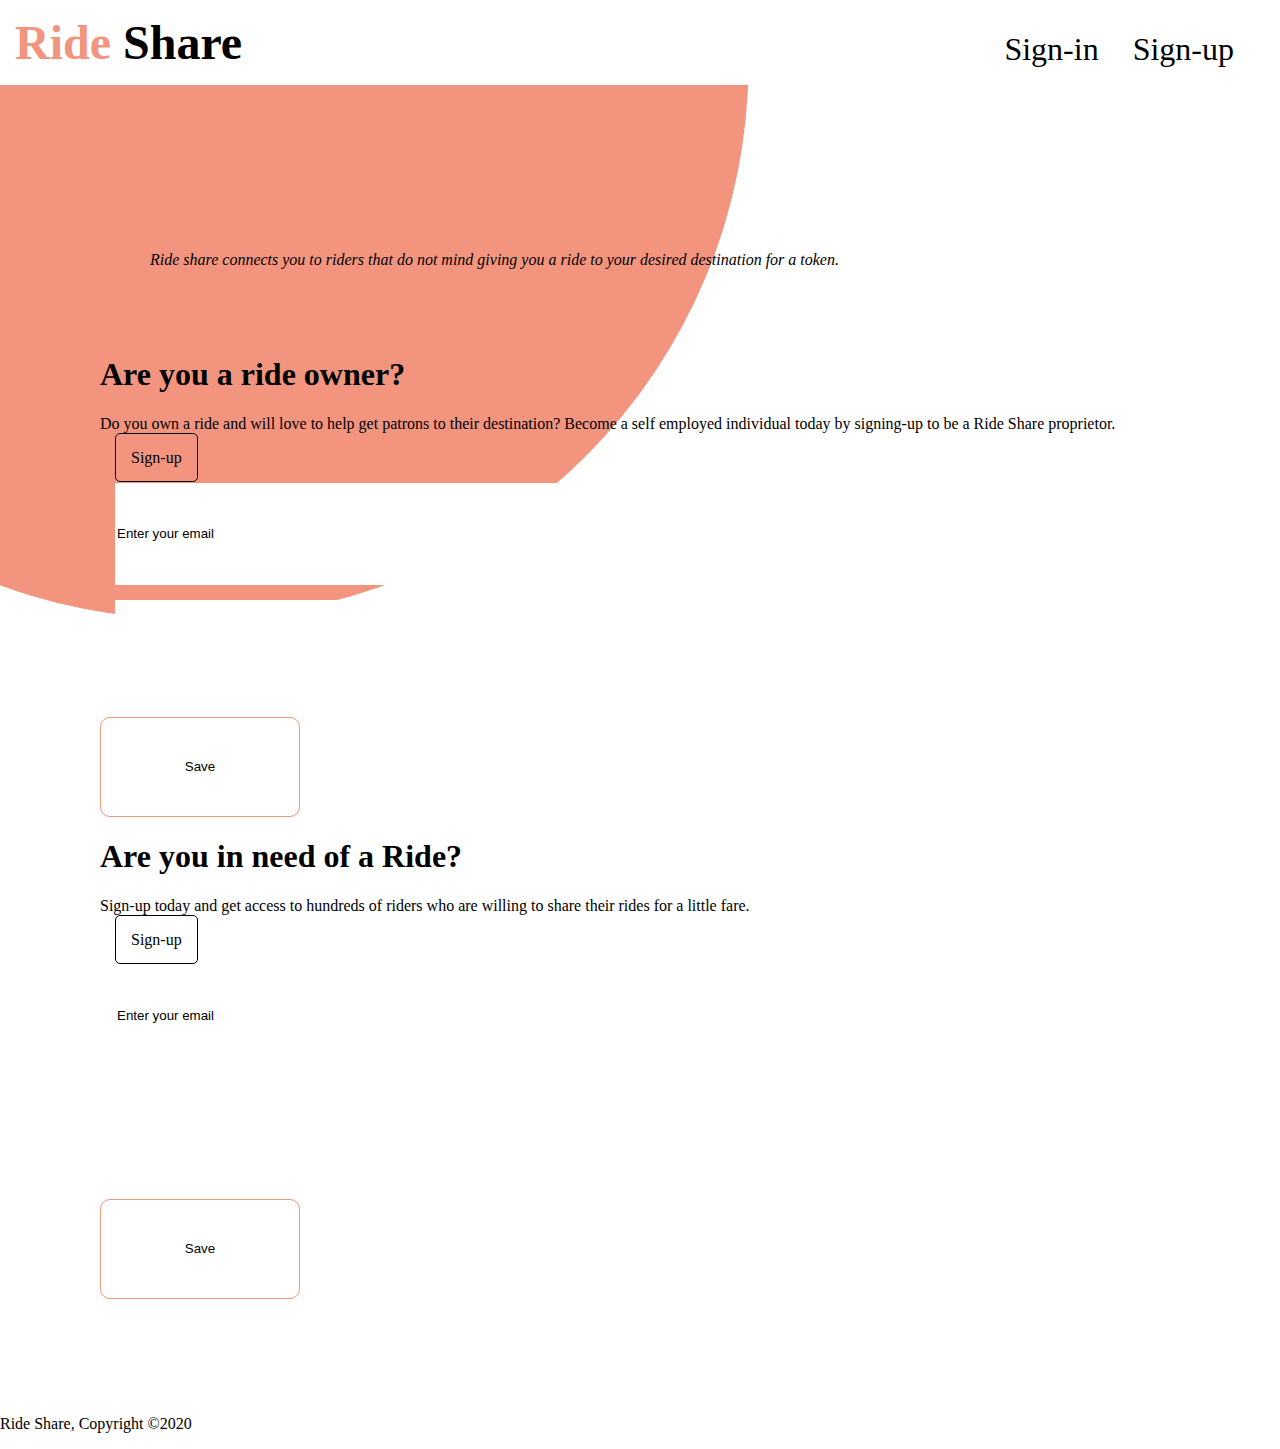
<file: frontend/index.html>
<!DOCTYPE html>
<html lang="en" dir="ltr">
  <head>
    <meta charset="utf-8">
    <meta name="viewport" content="width=viewport-width">
    <title>Ride Share</title>
    <link rel="stylesheet" href="main.css">
  </head>
  <body>
    <div id="bg"></div>
    
    <header id="header">
      <nav id="nav-bar">
        <h1><span>Ride</span> Share</h1>
        <ul>
          <li id="sign-in"><a href="#">Sign-in</a></li>
          <li id="sign-out"><a href="#">Sign-up</a></li>
        </ul>
        </div>
      </nav>
    </header>

    <div class="content">
      <section id="showcase">
        <div class="container">
          <p>Ride share connects you to riders that do not mind giving you a ride to your desired destination for a token.</p>
        </div>
      </section>
  
      <section id="reg-sect">
          <div class="reg-prop">
            <h1>Are you a ride owner?</h1>
            <p>Do you own a ride and will love to help get patrons to their destination? Become a self employed individual today by signing-up to be a Ride Share proprietor.</p>
            <p class="sign-up"><a href="#">Sign-up</a></p>
  
            <div class="signup-form">
              <form action="" method="post">
                <input type="email" name="email" value="Enter your email">
                <input type="password" name="password">
                <button type="submit" name="Save">Save</button>
              </form>
            </div>

          <div class="reg-pat">
            <h1>Are you in need of a Ride?</h1>
            <p>Sign-up today and get access to hundreds of riders who are willing to share their rides for a little fare.</p>
            <p class="sign-up"><a href="#">Sign-up</a></p>
  
            <div class="signup-form">
              <form action="" method="post">
                <input type="email" name="email" value="Enter your email">
                <input type="password" name="password">
                <button type="submit" name="Save">Save</button>
              </form>
            </div>
          </div>
        </div>
      </section>
    </div>

    <footer id="footer">
      <p>Ride Share, Copyright &copy;2020</p>
    </footer>

  </body>
</html>
</file>
<file: frontend/main.css>
body {
  margin: 0;
}

body #header {
  background: white;
  width: 100%;
  margin: 0;
  -webkit-box-shadow: 10px;
          box-shadow: 10px;
}

body #header #nav-bar {
  padding: 15px;
}

body #header #nav-bar h1 {
  display: inline;
  font-size: 3em;
}

body #header #nav-bar h1 span {
  color: #f3957e;
}

body #header #nav-bar ul {
  list-style-type: none;
  float: right;
  margin: 16px;
}

body #header #nav-bar ul li {
  padding: 15px;
  display: inline;
}

body #header #nav-bar ul li a {
  text-decoration: none;
  color: black;
  font-size: xx-large;
}

body #bg {
  -webkit-clip-path: circle(50.3% at 15% 7%);
          clip-path: circle(50.3% at 15% 7%);
  position: absolute;
  background: #f3957e;
  height: 100%;
  width: 100%;
  z-index: -1;
}

body .content {
  padding: 100px;
}

body .content #showcase {
  padding: 50px;
  -webkit-box-shadow: floralwhite;
          box-shadow: floralwhite;
  border-radius: 5px;
  font-style: oblique;
}

body .signup-form input {
  display: block;
  height: 100px;
  width: 700px;
  border: none;
  margin: 15px;
}

body .signup-form button {
  height: 100px;
  width: 200px;
  border: 1px solid #f3957e;
  background: white;
  border-radius: 10px;
}

body #reg-sect a {
  text-decoration: none;
  padding: 15px;
  color: black;
  border: 1px solid black;
  border-radius: 5px;
  margin: 15px;
}

body #footer {
  bottom: 0;
  width: 100%;
}
/*# sourceMappingURL=main.css.map */
</file>
